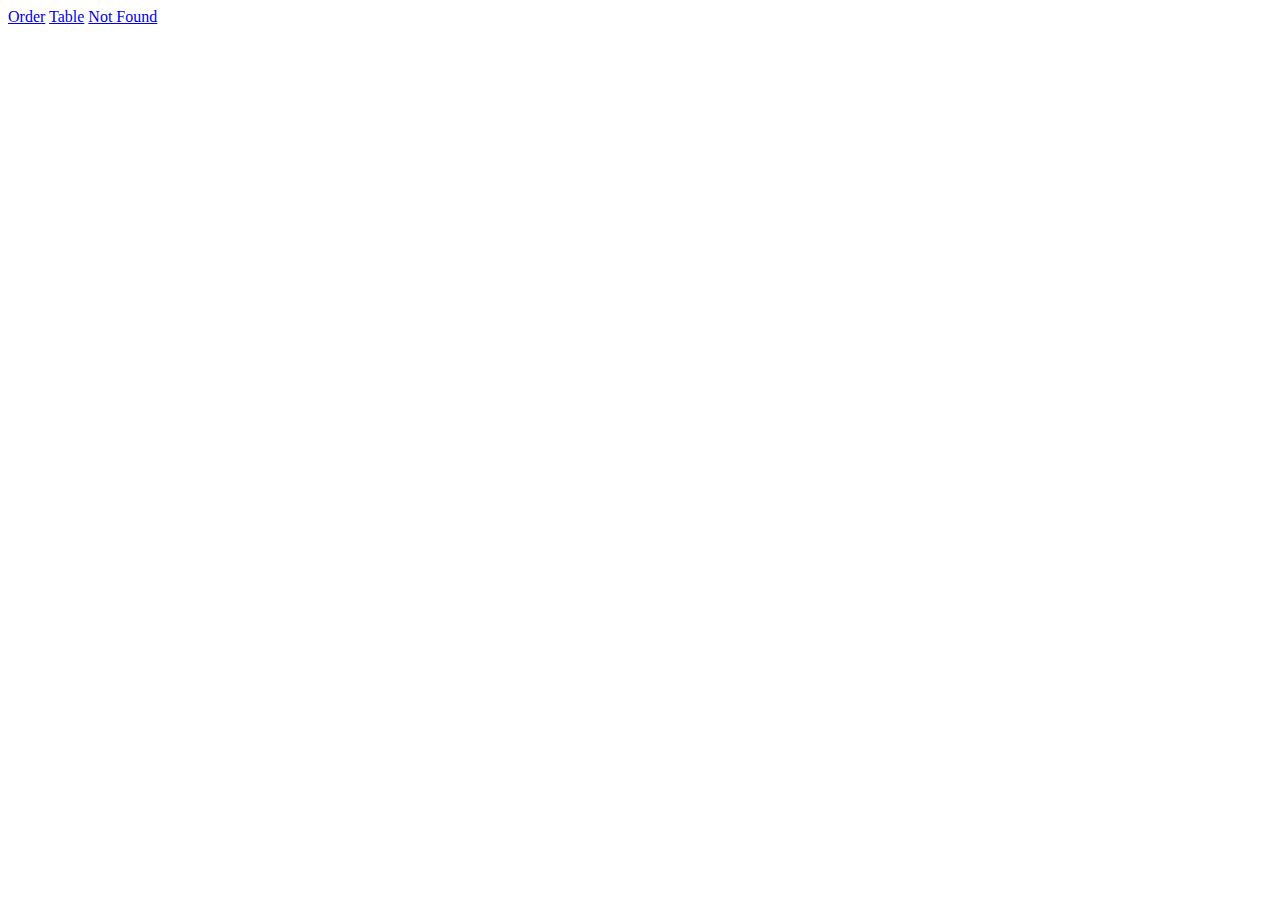
<file: index.html>
<!DOCTYPE html>
<html>
<head>
<title>Files</title>
</head>
<body>
    <a href="Order/index.html">Order</a>
    <a href="Table/table.html">Table</a>
    <a href="Not Found/index.html">Not Found</a>
</body>
</html>
</file>
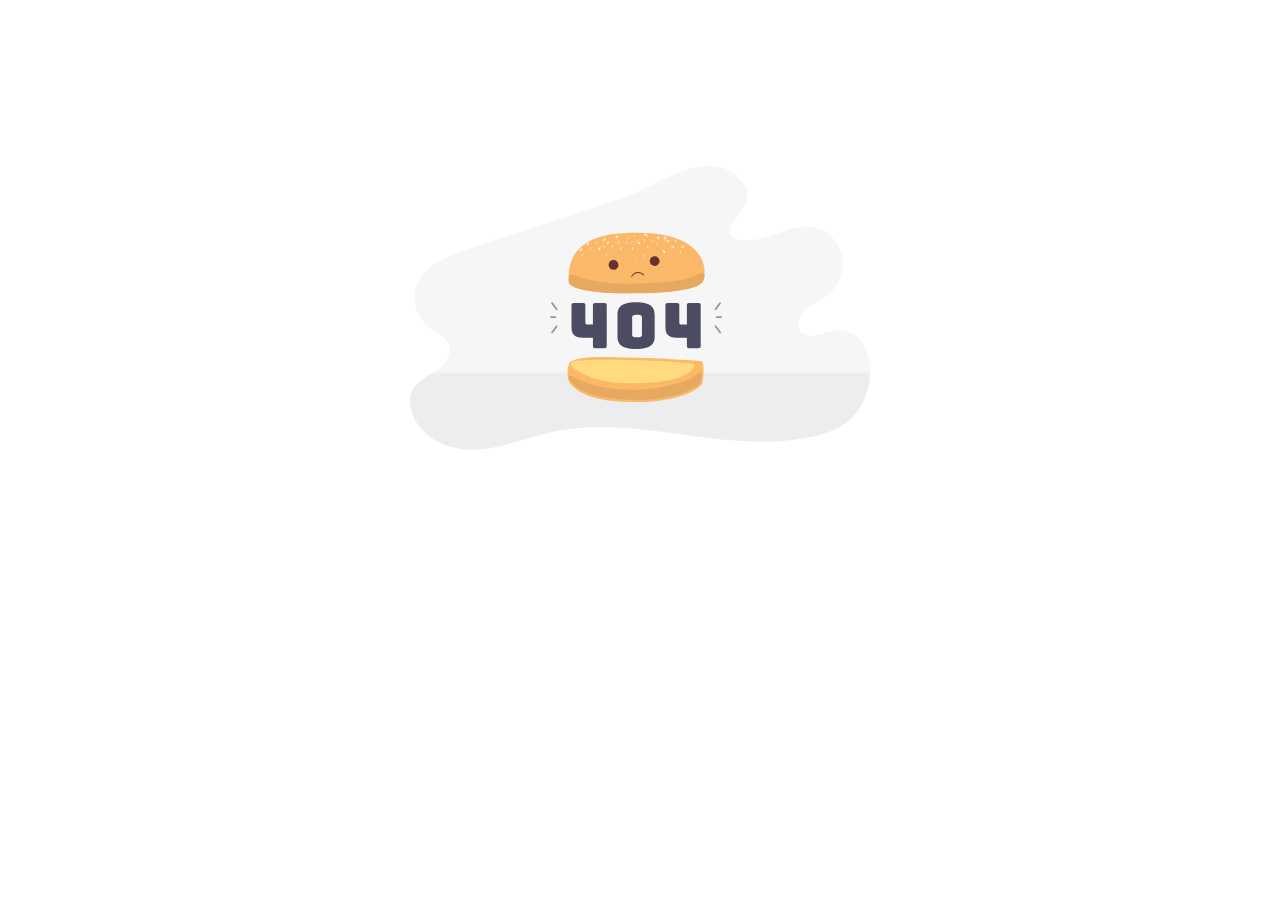
<file: Not Found/index.html>
<!DOCTYPE html>
<html>
<head>
    <title>404 Not Found</title>
    <link rel="stylesheet" href="style.css">
</head>
<body>
    <div class="container">
        
<div class="main"> 
    <svg xmlns="http://www.w3.org/2000/svg" xmlns:xlink="http://www.w3.org/1999/xlink" width="470" height="290" viewBox="0 0 470 290">
        <defs>
            <path class="fundo" id="prefix__a" d="M5.063 128.67c-2.513 15.192 5.633 31.093 17.898 38.941 5.99 3.832 13.34 6.528 16.471 13.254 4.868 10.452-3.879 22.437-13.113 28.515-9.236 6.078-20.5 10.9-24.704 21.683-2.771 7.108-1.685 15.387 1.058 22.507 10.06 26.112 39.393 37.547 65.479 36.15 26.086-1.396 50.827-12.407 76.416-18.075 87.873-19.465 180.005 24.717 267.728 4.47 13.65-3.151 27.4-8.081 37.943-17.99 11.883-11.167 18.632-28.016 19.65-45.023.97-16.225-4.34-34.495-17.744-41.806-7.834-4.273-17.196-4.1-25.7-1.774-5.43 1.483-10.767 3.808-16.369 3.848-5.601.038-11.763-3-13.386-8.808-1.707-6.107 2.182-12.41 6.642-16.577 9.072-8.474 21.203-12.707 29.441-22.126 7.927-9.063 11.264-22.574 8.574-34.716-2.692-12.141-11.326-22.538-22.188-26.715-27.683-10.645-57.844 18.377-86.152 9.873-2.101-.63-4.312-1.605-5.418-3.641-1.08-1.988-.834-4.51-.214-6.716 3.468-12.348 16.939-20.21 17.528-33.102.32-7.008-3.504-13.564-8.325-18.251-33.126-32.2-81.125 6.102-114.9 18.194-55.542 19.884-112.157 36.49-167.849 55.963-20.81 7.275-44.91 18.606-48.766 41.922z"/>
        </defs>
        <g fill="none" fill-rule="evenodd">
            <path fill="#FFF" d="M0 0H1366V800H0z" transform="translate(-448 -157)"/>
            <g transform="translate(-448 -157) translate(448 157)">
                <mask id="prefix__b" fill="#fff">
                    <use xlink:href="#prefix__a"/>
                </mask>
                <use fill="#F6F6F7" xlink:href="#prefix__a"/>
                <path fill="#EDEDF0" fill-rule="nonzero" d="M-14.199 211.2H481.36V301.2H-14.199z" mask="url(#prefix__b)"/>
                 <g class="paes">
                <g class="pao-baixo">
                       <path fill="#FBB965" d="M2.79 131.737s-2.073 3.155-2.479 6.868c-.406 3.713-.747 9.666 1.24 13.372 1.985 3.707 12.69 20.8 65.175 21.02 53.15.225 69.188-15.685 70.59-18.977 2.605-6.118 1.838-21.327.06-22.283-1.777-.956-44.044-3.204-72.446-4.057-28.402-.854-49.872-1.968-62.14 4.057" transform="translate(161 68)"/>
                     <path fill="#E6A95F" d="M34.648 167.758c-8.863-1.526-23.515-6.939-30.292-14.218-6.775-7.28-2.096-8.803 3.508-5.387 5.605 3.415 24.569 11.557 54.124 12.263 29.555.706 61.424-6.946 72.2-17.053 0 0 2.705-1.47 2.768 1.509.062 2.98.428 7.948-2.769 10.507-3.196 2.558-34.805 23.526-99.54 12.379" transform="translate(161 68)"/>
                    <path fill="#FFDA7F" d="M5.679 131.837c-6.522 1.646-.275 6.91 9.492 12.14 9.767 5.229 28.24 10.257 44.267 10.015 16.028-.243 37.48-.481 52.543-5.333 15.06-4.852 16.223-9.55 17.998-13.298 1.774-3.748-107.32-7.809-124.3-3.524" transform="translate(161 68)"/>
                   </g>
                   <g class="pao-cima">
                    <path fill="#FBB868" d="M71.37 0C49.008.035-2.43.631 1.18 51.16c0 0-.018 10.84 62.825 10.84 62.844 0 72.591-9.633 73.721-11.173C142.284 44.623 147.583-.117 71.37 0" transform="translate(161 68)"/>
                    <path fill="#E6A95F" d="M34.552 61c-7.628-1.006-23.98-2.904-27.586-5.506-3.606-2.604-7.448-2.895-5.39-10.826.842-3.242 7.976-.619 11.264.839 3.289 1.458 21.239 6.047 42.989 6.673 21.75.625 57.126-1.679 67.42-5.458 9.806-3.598 13.662-7.027 15.493-5.228 2.396 2.351 1.687 8.008-4.913 12.215-6.252 3.985-27.53 7.2-49.434 7.76-21.904.56-38.604 1.012-49.843-.469" transform="translate(161 68)"/>
                    <path fill="#FFEAD4" d="M45.508 13.114c-.368.549-.54 1.598-.503 2.445.017.392.297.604.45.287.143-.297.222-.617.303-.978.087-.387.197-.735.238-1.15.042-.44-.257-.95-.488-.604M42.092 9.016c-.694.13-1.446.61-1.774 1.098-.168.248-.3.512-.317.792-.017.313.154.503.29.776.249.494 1.245.392 1.22-.162-.014-.274.33-.612.54-.817.367-.361.75-.62.923-1.075.154-.404-.413-.7-.882-.612M51.621 9.247c-.182-.409-.68-.325-.615.364.063.687.007 1.485.25 2.067.19.458.694.473.737-.25.043-.759-.109-1.592-.372-2.181M32.55 15.101c-1.206.547-1.849 1.662-1.414 2.552.188.384 1.21.504 1.46.077.188-.32.407-.629.616-.942.243-.363.63-.675.767-1.064.173-.486-.753-.93-1.43-.623M29.793 9.012c-.26-.108-.498.532-.62.942-.166.565-.205 1.033-.149 1.674.053.59.424.405.493-.048-.002.014.102-.302.138-.4.093-.247.18-.497.262-.76.113-.359.144-1.297-.124-1.408M38.384 6.056c-.737-.211-1.406.211-1.881.674-.53.514-.607 1.19-.39 1.829.167.5 1.09.632 1.326.096.127-.285.31-.53.533-.764.304-.32.72-.44.944-.848.237-.429-.053-.85-.532-.987M21.722 10.101c-.484-.28-1.16.08-1.542.378-.57.444-.957.924-1.152 1.628-.21.764.802 1.182 1.296.663.4-.42.901-.746 1.308-1.172.319-.334.594-1.205.09-1.497M23.513 15.078c-.385.414-.505 1.566-.513 2.381-.005.47.333.749.47.35.206-.592.422-1.34.517-2.047.082-.598-.253-.921-.474-.684M38.964 14.6c-.26-.324-1.293-.581-2.192-.6-.626-.012-.971.28-.65.452.459.244 1.155.57 2.063.547.56-.014.936-.205.78-.4M51.58 3.028c-.54-.1-.912.074-1.399.401-.45.304-.83.813-1.092 1.395-.344.76.386 1.437.866 1.076.662-.5 1.41-.857 1.914-1.641.255-.397.126-1.152-.29-1.23M66.234 9c-.923 0-2.062.305-2.227.708-.074.182.437.384.836.247.537-.185 1.29-.187 1.832-.364.59-.193.337-.591-.441-.591M60.589 9.375c-.101-.522-.482-.493-.556.048-.12.852.102 1.815.423 2.412.213.396.543.02.544-.494.002-.736-.283-1.302-.411-1.966M69.955 3.569c-.44-.473-1.713-.712-2.727-.479-.37.085-.24.315.044.396.601.173 1.168.408 1.848.503.49.069 1.042-.199.835-.42M73.956 10.626c-.231-.836-.735-1.255-1.316-1.507-.24-.104-.5-.147-.75-.1-.148.028-.273.063-.407.161-.032.022-.373.238-.223.161-.282.148-.382.791-.057.979.117.067.22.24.333.325.168.128.336.247.508.364.327.219.564.609.873.868.537.45 1.27-.42 1.04-1.251M66.549 15.017c-.83-.233-.486 2.056-.435 2.528.055.51.678.664.741.08.068-.628.42-2.405-.306-2.608M54.803 16.301c-.065-.347-.1-.709-.19-1.038-.107-.393-.44-.32-.532.052-.186.746-.052 2.313.405 2.636.225.16.545-.077.512-.623-.024-.375-.13-.676-.195-1.027M39.534 21.024c-.423.212-.58 1.352-.523 2.174.066.946.664 1.13.785.144.065-.538.22-1.041.203-1.612-.016-.528-.238-.82-.465-.706M15.946 21.201c-.04-.142-.134-.197-.214-.2-.311-.02-.464.621-.576 1.05-.124.468-.188.945-.14 1.461.053.562.486.699.57.088.053-.375.146-.754.233-1.107.108-.439.265-.815.127-1.292M14.918 16.274c-.067-.169-.25-.279-.46-.274-.571.015-1.05.232-1.55.61-.562.422-.976 1.023-.899 1.675.081.697.993.942 1.574.476.407-.326.746-.755 1.058-1.149.364-.462.441-.923.277-1.338M62.906 5.209c-.447-.277-1.34-.251-1.957-.083-.279.077-.57.172-.738.298-.069.051-.108.105-.15.16-.025.038-.037.076-.038.115.043.077.042.09-.003.037-.154.243.622.357.925.173.227-.051.444-.104.705-.13.521-.054 1.021-.089 1.286-.315.092-.078.088-.182-.03-.255M52.906 8.291c-.191-.24-.402-.204-.634-.28-.218-.073-.326.255-.245.491.117.34.438.509.697.497.26-.01.37-.472.182-.708M80.437 1.283c-.385-.22-.844-.327-1.272-.266-.497.071-.7.363-1.033.724-.356.388.07 1.143.54.93l-.065-.083c.095.05.192.08.295.09.177.032.31.074.477.16.373.189.702.503 1.023.78.348.301 1.738.788 1.586-.245-.141-.963-.789-1.652-1.551-2.09M78.955 8.082c-.134-.55-.259-1.126-.366-1.703-.102-.548-.457-.476-.541.05-.073.453-.057.877.01 1.331.083.548.286.874.512 1.17.11.144.276.048.357-.132.097-.215.088-.476.028-.716M87.395 8c-.77.016-1.317.338-2.032.43-.505.065-.477.525.046.56.713.047 1.359-.082 2.053-.14.468-.04 1.35.253 1.516-.164.191-.483-.906-.7-1.583-.685M81.958 14.767c-.103-.44-.306-.8-.377-1.279-.095-.644-.518-.678-.57.063-.07.998.19 1.845.53 2.34.293.426.566-.494.417-1.124M99.918 9.365c-.177-.18-.36-.23-.56-.337-.295-.16-.508.405-.225.646.181.155.805.626.863.04.012-.119-.003-.273-.078-.349M93.308 4.792c-.387-.436-.932-.682-1.466-.78-.809-.145-1.17 1.02-.47 1.477.65.427 1.772 2.34 2.503 1.097.376-.641-.178-1.356-.567-1.794M91.498 10.138c-.32.55-.428 1.334-.494 2.18-.043.546.266.928.442.494.21-.512.38-1.126.522-1.741.139-.605-.204-1.393-.47-.933M103.977 8.863c-.265-1.177-1.477-2.153-2.51-1.784-.548.195-.653 1.156-.104 1.442.294.153.53.397.762.655.326.36.549.611.988.784.564.223.992-.535.864-1.097M100.988 4.781c.03-.437-.169-.702-.568-.724-.906-.33-1.89.849-2.3 1.608-.47.873.538 1.63 1.223 1.22.683-.406 1.786-1.108 1.645-2.104M110.532 7.06c-.238-.218-.568.203-.463.619l.012.045c-.01.096-.001.204 0 .297 0 .14-.016.294-.025.434-.012.181-.043.357-.053.539-.013.245.016.45.06.612.091.33.32.515.53.304.108-.11.286-.37.335-.709.04-.276.058-.554.07-.836.024-.568-.189-1.052-.466-1.306M108.458 14.127c-.434-.548-.995-.921-1.662-1.103-.746-.203-1.116.933-.445 1.28.216.11.4.251.557.443.204.248.42.648.672.84.348.262.868.645 1.249.23.437-.478-.064-1.305-.37-1.69M117.71 13.184c-.282.276-.558.555-.852.815-.143.126-.333.256-.446.42-.108.156-.174.34-.284.489-.392.535.193 1.412.694.973.104-.091.318-.086.446-.134.16-.062.324-.11.486-.169.51-.186.872-.578 1.145-1.11.418-.816-.553-1.907-1.188-1.284M97.93 18.019c-.834-.165-1.209.791-.697 1.348.495.538 1.83 2.49 2.627 1.2.636-1.034-1.044-2.373-1.93-2.548M124.69 17.006c-.372.072-.428.396-.629.626-.202.23.139.496.376.3.22-.181.506-.403.559-.676.032-.168-.129-.285-.307-.25M115.979 19.839c-.079-.499-.153-.976-.264-1.445-.205-.86-.853-.174-.689.73.089.49.148.982.25 1.46.196.907.849.182.703-.745M78.957 24.496c.068-.31.05-.616-.02-.91-.077-.321-.14-.65-.183-1.002-.099-.82-.671-.76-.736.076-.056.71.019 1.361.23 1.918.132.348.265.461.467.377-.18.076.075.038.116.016.071-.038.117-.183.135-.33.01-.08.063-.472-.009-.145M61.924 22.403c-.057-.057-.16-.13-.189-.2-.132-.33-.73-.229-.735.1-.004.27.047.533.379.665.186.073.458.02.543-.14l.027-.053c.06-.114.083-.266-.025-.372M106.798 22.22c-.107-.292-.757-.304-.794.028-.032.293.107.618.488.731.229.068.532-.032.507-.257-.021-.186-.137-.329-.201-.502M70.884 28.197c-.13-.291-.716-.24-.83.025-.131.304-.034.606.41.754.101.033.24.034.334-.012.326-.16.181-.553.086-.767" transform="translate(161 68)"/>
                   <g class="olhos">
                       <path fill="#633" d="M51.976 32.505c.27 2.748-1.735 5.197-4.476 5.47-2.748.274-5.199-1.732-5.476-4.48-.27-2.748 1.735-5.197 4.483-5.47 2.748-.274 5.192 1.733 5.469 4.48M93.976 28.505c.27 2.748-1.735 5.197-4.483 5.47-2.748.273-5.192-1.733-5.469-4.48-.27-2.748 1.735-5.197 4.483-5.47 2.748-.274 5.192 1.733 5.469  4.48M65.03 45.127c2.1-5.726 9.106-6.606 13.113-2.171.408.462-.277 1.204-.725.77-3.981-3.892-9.17-2.951-11.83 1.745-.187.333-.68-.002-.558-.344 " transform="translate(161 68)"/>
                     
                     </g>
              </g>
                </g>
                <g fill-rule="nonzero" stroke="#979797" stroke-linecap="round" stroke-width="1.8" class="left-sparks">
                    <path d="M23.684 5.789L30 1.158" transform="rotate(-90 157 13)"/>
                    <path d="M0 5.789L6.316 1.158" transform="rotate(-90 157 13) matrix(-1 0 0 1 6.316 0)"/>
                    <path d="M15.789 4.632L15.789 0" transform="rotate(-90 157 13)"/>
                </g>
                <g fill-rule="nonzero" stroke="#979797" stroke-linecap="round" stroke-width="1.8" class="right-sparks">
                    <path d="M23.684 5.789L30 1.158" transform="matrix(0 -1 -1 0 318 170)"/>
                    <path d="M0 5.789L6.316 1.158" transform="matrix(0 -1 -1 0 318 170) matrix(-1 0 0 1 6.316 0)"/>
                    <path d="M15.789 4.632L15.789 0" transform="matrix(0 -1 -1 0 318 170)"/>
                </g>
                 <path fill="#4B4B62" class="path" fill-rule="nonzero" stroke="#4B4B62" stroke-width="2" d="M198.754 186c1.56 0 2.246-.703 2.246-2.3v-41.4c0-1.597-.686-2.3-2.246-2.3h-9.608c-1.56 0-2.247.703-2.247 2.3v19.678h-5.802c-1.185 0-1.934-.83-1.934-2.172V142.3c0-1.597-.686-2.3-2.246-2.3h-9.67c-1.56 0-2.247.703-2.247 2.3v22.425c0 7.283 3.244 10.606 11.355 10.606H186.9v8.369c0 1.597.687 2.3 2.247 2.3h9.608zm32.277 1c15.3 0 18.969-5.248 18.969-13.056V152.12c0-7.808-3.67-13.12-18.969-13.12-15.3 0-19.031 5.312-19.031 13.12v21.824c0 7.808 3.732 13.056 19.031 13.056zm.969-12c-4.25 0-5-1.27-5-2.986v-17.091c0-1.652.75-2.923 5-2.923 4.313 0 5 1.27 5 2.923v17.09c0 1.716-.688 2.987-5 2.987zm62.754 11c1.56 0 2.246-.703 2.246-2.3v-41.4c0-1.597-.686-2.3-2.246-2.3h-9.608c-1.56 0-2.247.703-2.247 2.3v19.678h-5.802c-1.185 0-1.934-.83-1.934-2.172V142.3c0-1.597-.686-2.3-2.246-2.3h-9.67c-1.56 0-2.247.703-2.247 2.3v22.425c0 7.283 3.244 10.606 11.355 10.606H282.9v8.369c0 1.597.687 2.3 2.247 2.3h9.608z"/>
            </g>
        </g>
    </svg>
     
      
    </div>
    </div>
</body>
</html>
</file>
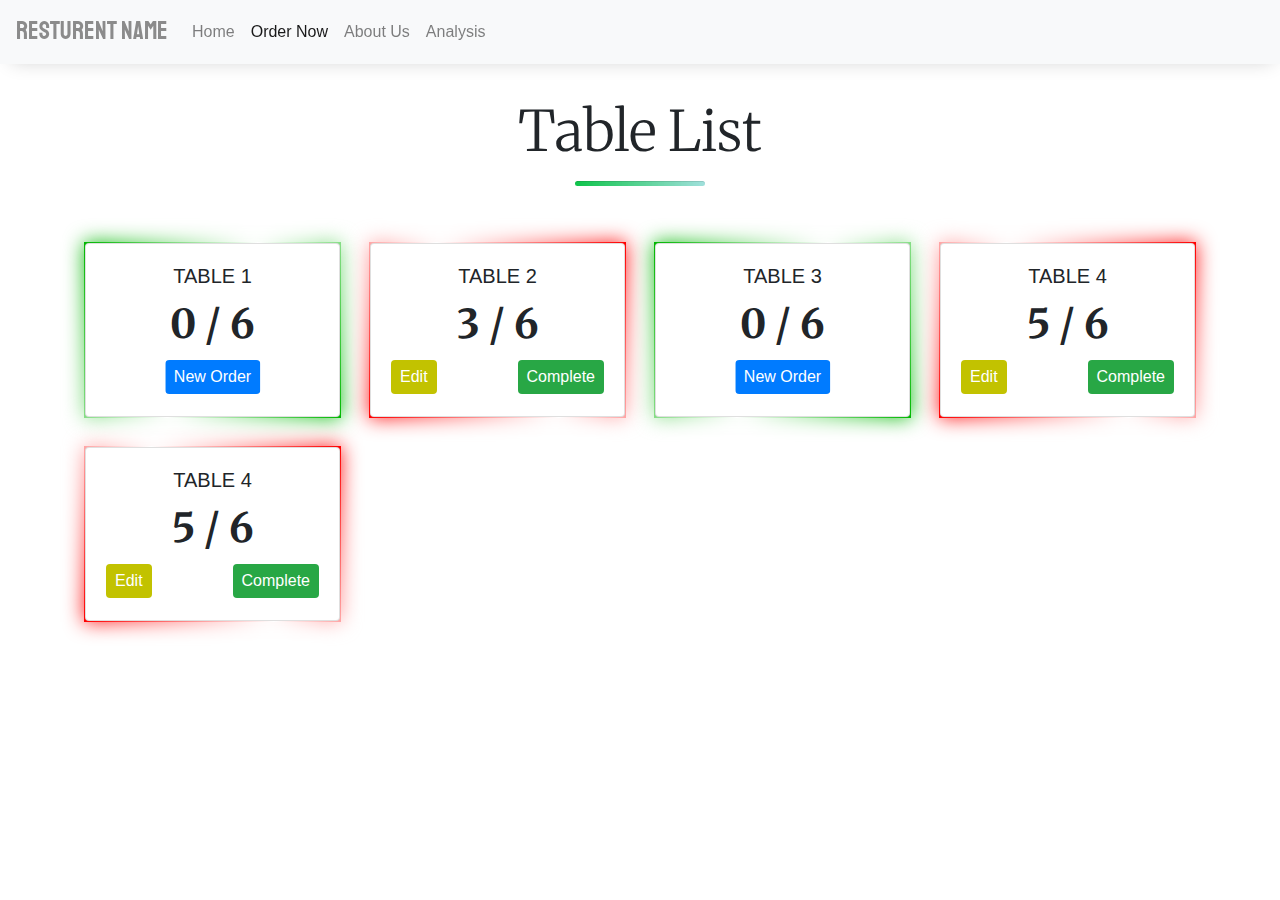
<file: Table/table.html>
<!DOCTYPE html>
<html>

<head>
    <title>Table</title>
    <meta name="viewport" content="width=device-width, initial-scale=1.0">
    <link href="../css/tailwind.min.css" rel="stylesheet">
    <link rel="stylesheet" href="../css/bootstrap.min.css">
    <link href="https://fonts.googleapis.com/css2?family=Merriweather:wght@700&display=swap" rel="stylesheet">
    <link rel="stylesheet" type="text/css" href="table.css">
</head>

<body>
    <nav class="navbar navbar-expand-md navbar-light fixed-top bg-light nav-bar">
        <a class="navbar-brand" href="#">Resturent Name</a>
        <button class="navbar-toggler" type="button" data-toggle="collapse" data-target="#navbarCollapse"
            aria-controls="navbarCollapse" aria-expanded="false" aria-label="Toggle navigation">
            <span class="navbar-toggler-icon"></span>
        </button>
        <div class="collapse navbar-collapse" id="navbarCollapse">
            <ul class="navbar-nav mr-auto ">
                <li class="nav-item">
                    <a class="nav-link" href="../home.html">Home</a>
                </li>
                <li class="nav-item active">
                    <a class="nav-link" href="Table/table.html"><span class="sr-only">(current)</span>Order Now</a>
                </li>
                <li class="nav-item">
                    <a class="nav-link " href="#">About Us</a>
                </li>
                <li class="nav-item">
                    <a class="nav-link " href="#">Analysis</a>
                </li>
            </ul>
        </div>
    </nav>
    <div class="text-header  px-3 py-3 pt-md-5 pb-md-4 mx-auto text-center">
        <h1 class="display-4">Table List</h1>
        <hr>
    </div>
    <div class="container">
        <div class="row">
            <div class="col-lg-3">
                <div class="card new-order">
                    <div class="card-body shadow-empty">
                        <h5 class="card-title text-center">TABLE 1</h5>
                        <h1 class="card-title text-center">0 / 6</h1>
                        <button class="btn btn-sm btn-primary bto text-center">New Order</button>
                    </div>
                </div>
            </div>
            <div class="col-lg-3">
                <div class="card have">
                    <div class="card-body shadow-fill">
                        <h5 class="card-title text-center">TABLE 2</h5>
                        <h1 class="card-title text-center">3 / 6</h1>
                        <button class="btn btn-warning btn-sm">Edit</button>
                        <button class="btn btn-success btn-primary2 btn-sm">Complete</button>
                    </div>
                </div>
            </div>
            <div class="col-lg-3">
                <div class="card">
                    <div class="card-body shadow-empty">
                        <h5 class="card-title text-center">TABLE 3</h5>
                        <h1 class="card-title text-center">0 / 6</h1>
                        <button class="btn btn-primary btn-sm bto ">New Order</button>
                    </div>
                </div>
            </div>
            <div class="col-lg-3">
                <div class="card have">
                    <div class="card-body shadow-fill">
                        <h5 class="card-title text-center">TABLE 4</h5>
                        <h1 class="card-title text-center">5 / 6</h1>
                        <button class="btn btn-warning btn-sm">Edit</button>
                        <button class="btn btn-success btn-primary2 btn-sm">Complete</button>
                    </div>
                </div>
            </div>
            <div class="col-lg-3">
                <div class="card have">
                    <div class="card-body shadow-fill">
                        <h5 class="card-title text-center">TABLE 4</h5>
                        <h1 class="card-title text-center">5 / 6</h1>
                        <button class="btn btn-warning btn-sm">Edit</button>
                        <button class="btn btn-success btn-primary2 btn-sm">Complete</button>
                    </div>
                </div>
            </div>
        </div>
    </div>
</div>


    <script src="../js/jquery-3.3.1.slim.min.js"></script>
    <script src="../js/popper.min.js"></script>
    <script src="../js/bootstrap.min.js"></script>
</body>
</html>
</file>
<file: Not Found/style.css>
.fundo{
    animation: scales 3s alternate  infinite;
    transform-origin: center;
  }
  .pao-baixo{
     animation: rotatepao 14s cubic-bezier(.1,.49,.41,.97)  infinite;
    transform-origin: center;
  }
  .pao-cima{
     animation: rotatepao 7s 1s cubic-bezier(.1,.49,.41,.97)  infinite;
    transform-origin: center;
  }
  .olhos{animation: olhos   2s  alternate  infinite;
     transform-origin: center;
  }
  
  .left-sparks{animation: left-sparks   4s  alternate  infinite;
        transform-origin: 150px 156px;
  }
  
  .right-sparks{animation: left-sparks   4s  alternate  infinite;
        transform-origin: 310px 150px;
  }
  
  .olhos{animation: olhos   2s  alternate  infinite;
     transform-origin: center;
  }
  @keyframes scales{
    from { transform: scale(0.98)}
    to{ transform: scale(1)}
  }
  
  @keyframes rotatepao{
    0% { transform:  rotate(0deg)}
    50% , 60%{ transform:  rotate(-20deg)}
    100%{  transform:  rotate(0deg) }
   
  }
  
  @keyframes olhos{
    0%{
      transform: rotateX(0deg);
    }
     100%{
      transform: rotateX(30deg);
    }
  }
  
  @keyframes left-sparks{
    0%{
      opacity: 0; 
    }
    
  }
  
  
  .main{
    
    min-height: 600px;
    margin: 0px auto;
    width: auto;
    max-width: 460px;
    display: flex;
    align-items: center;
    justify-content: center;
  }
  
  .path {
    stroke-dasharray: 300;
    stroke-dashoffset: 300;
    animation: dash 4s   alternate infinite;
  }
  
  @keyframes dash{
     0%, 30%{
       fill: 4B4B62;
      stroke-dashoffset:   0;
    }
     80%,100%{
       fill: transparent;
      stroke-dashoffset:  -200;
    }
     
    
  }
</file>
<file: Table/table.css>
@import url('https://fonts.googleapis.com/css2?family=Henny+Penny&display=swap');
@import url('https://fonts.googleapis.com/css2?family=Henny+Penny&family=Staatliches&display=swap');
@import url('https://fonts.googleapis.com/css2?family=Roboto+Slab&display=swap');
*
{
    margin: 0;
    padding:0;
    
}
body{
    font-family: sans-serif;
    user-select: none;
    overflow-y: scroll;
}
/*                     NAV SECTION                       */
/* FONT */
.navbar-light .navbar-brand {
    color: #757575d5;
}
.navbar-light .navbar-brand:hover {
    color: #000;
    transition: 0.4s ease-in-out;
}
.navbar-brand
{  
    font-family: 'Henny Penny', cursive;
    font-family: 'Staatliches', cursive;
    font-size: 25px;
}
/* NAVBAR */
.nav-bar
{
    box-shadow: 2px 6px 20px -9px rgba(0,0,0,0.2);
    background-color: #f4f5f6;
  }
.shadow

{
    box-shadow: 0px 9px 20px -9 rgba(0,0,0,0.5) !important;
}
.display-4
{
    padding-top: 50px;
}
.display-flex
{
    display: flex;
}
.display-flex svg{
    margin-top: 3px;
}
/*                     TABLE              */
.row {
    display: flex;
    -ms-flex-wrap: wrap;
    flex-wrap: wrap;
    margin-right: -15px;
    margin-left: -15px;
}

.col-lg-3
{
    margin: 15px 0px;
}
.card
{
    width: 100%;
    height: 100%;
    margin-top: 2px;
}

.shadow-fill::before
{
    content: '';
    position: absolute;
    top: -2px;
    right: -2px;
    left: -2px;
    bottom: -2px;
    background-color: #fff;
    z-index: -1;
}
.shadow-fill::after
{
    content: '';
    position: absolute;
    top: -2px;
    right: -2px;
    left: -2px;
    bottom: -2px;
    background-color: #fff;
    z-index: -2;
    filter: blur(10px);
}
.shadow-fill::before,
.shadow-fill::after
{
    background: linear-gradient(235deg,red,#fff,red);
}
.shadow-empty::before
{
    content: '';
    position: absolute;
    top: -2px;
    right: -2px;
    left: -2px;
    bottom: -2px;
    background-color: #fff;
    z-index: -1;
}
.shadow-empty::after
{
    content: '';
    position: absolute;
    top: -2px;
    right: -2px;
    left: -2px;
    bottom: -2px;
    background-color: #fff;
    z-index: -2;
    filter: blur(10px);
}
.shadow-empty::before,
.shadow-empty::after
{
    background: linear-gradient(117.50deg,rgb(0, 182, 0),#fff,rgb(0, 184, 0));
}
/* .shadow-empty
{
    box-shadow: 2px 2px 15px -2px rgb(0, 128, 0);
    border: 1px solid rgba(0, 128, 0, 0.623);
} */

h1
{
    font-family: 'Merriweather', serif;
    font-weight: bold;
}
hr{
    width: 130px;
    padding-top: 0;
    height: 4px;
    background: linear-gradient(to left,#16b3ab67,#0ec44a);
    position: relative;
    left: 50%;
    transform: translate(-50%);
    border-radius: 10px;
}

.btn-primary2
{
    float: right;
}
.bto
{
    position: relative;
    align-items: center;
    justify-self:center;
    left: 50%;
    transform: translate(-50%);
}
.btn {
    display: inline-block;
    font-weight: 400;
    color: #fff;
    text-align: center;
    vertical-align: middle;
    -webkit-user-select: none;
    -moz-user-select: none;
    -ms-user-select: none;
    user-select: none;
    border: 1px solid transparent;
    font-size: 1rem;
    line-height: 1.5;
    border-radius: .25rem;
    transition: color .15s ease-in-out,background-color .15s ease-in-out,
    border-color .15s ease-in-out,box-shadow .15s ease-in-out;
}
.btn-warning
{
    background : rgb(194, 194, 0);
}
.have .btn
{
    display: inline-block;
    font-weight: 400;
    color: #ffffff;
    text-align: center;
    vertical-align: middle;
    -webkit-user-select: none;
    -moz-user-select: none;
    -ms-user-select: none;
    user-select: none;
    border: 1px solid transparent;
    font-size: 1rem;
    line-height: 1.5;
    border-radius: .25rem;
    transition: color .15s ease-in-out,background-color .15s ease-in-out,
    border-color .15s ease-in-out,box-shadow .15s ease-in-out;
}
</file>
